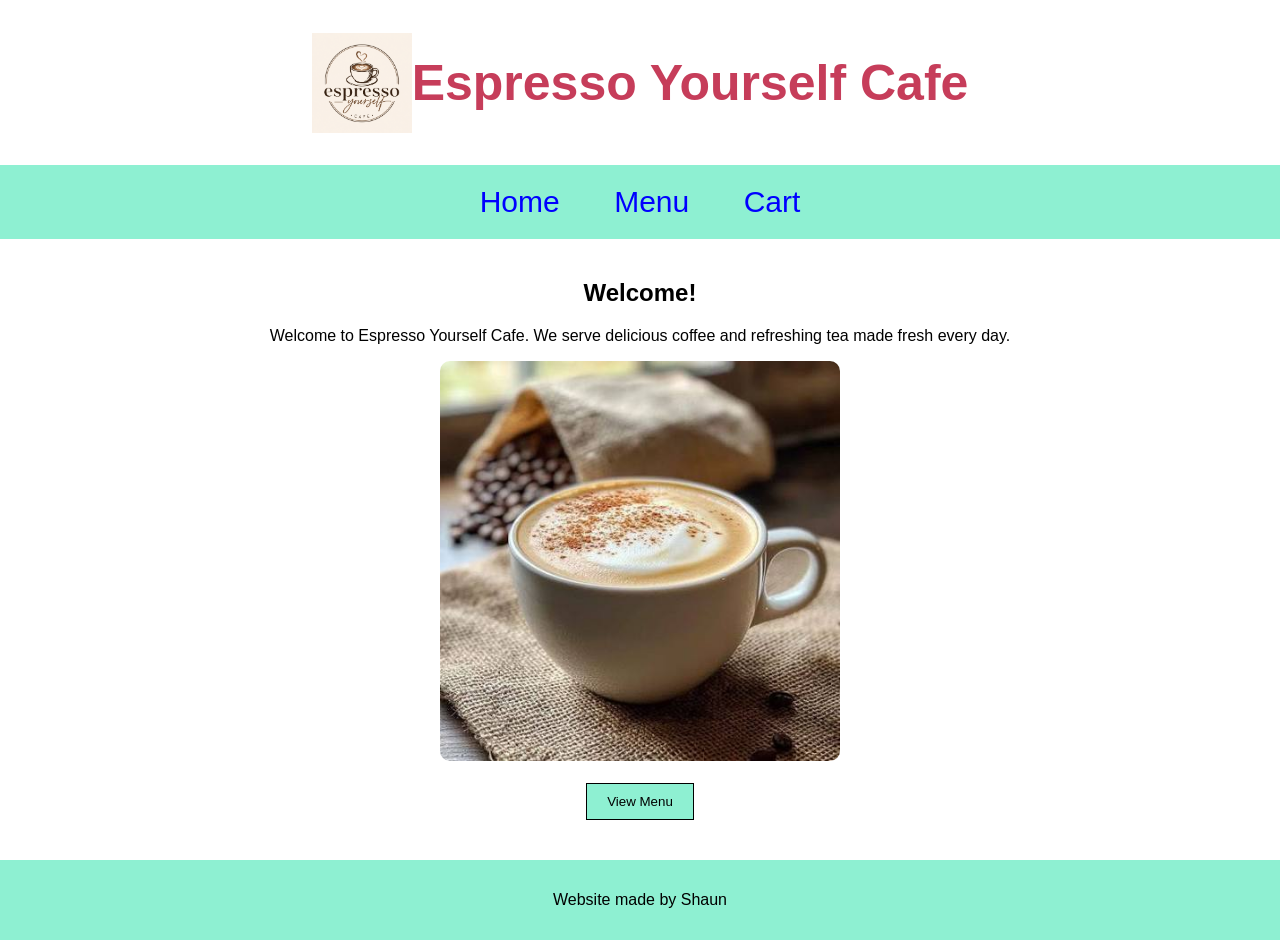
<file: index.html>
<!DOCTYPE html>
<html>

<head>

<title>Espresso Yourself Cafe</title>

<link rel="stylesheet" href="style.css">

</head>

<body>

<header>
<img src="cafe.png" alt="Logo" style="width:100px; height:100px;">

<h1>Espresso Yourself Cafe</h1>

</header>

<nav>

<a href="index.html">Home</a>

<a href="menu.html">Menu</a>

<a href="cart.html">Cart</a>

</nav>

<section class="home">

<h2>Welcome!</h2>

<p>
Welcome to Espresso Yourself Cafe.
We serve delicious coffee and refreshing tea
made fresh every day.
</p>

<img src="coffee1.jpg" class="homeImage">

<br><br>

<a href="menu.html">
<button>View Menu</button>
</a>

</section>

<footer>

<p>Website made by Shaun</p>

</footer>

</body>

</html>
</file>
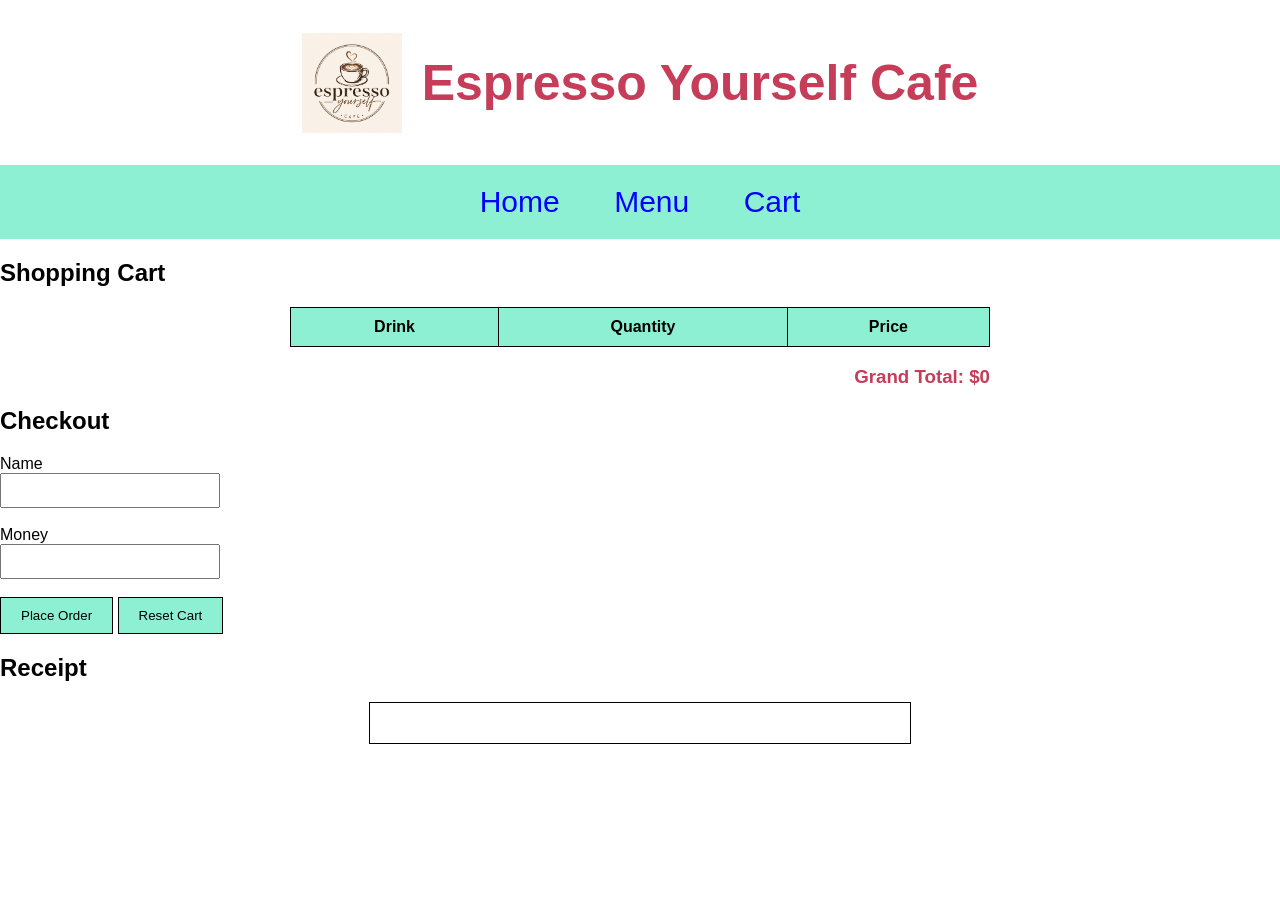
<file: cart.html>
<!DOCTYPE html>
<html>

<head>

<title>Shopping Cart</title>

<link rel="stylesheet" href="style.css">

</head>

<body>

<header>

<img src="cafe.png" alt="Logo" class="logo">

<h1>Espresso Yourself Cafe</h1>

</header>

<nav>

<a href="index.html">Home</a>

<a href="menu.html">Menu</a>

<a href="cart.html">Cart</a>

</nav>

<h2>Shopping Cart</h2>

<div class="cart">

<table>

 <tr>
<th>Drink</th>
<th>Quantity</th>
 <th>Price</th>
</tr>

<tbody id="cartTable">

</tbody>
</table>

<h3 id="total">  Grand Total: $0</h3>

</div>

<h2>Checkout</h2>

<label>Name</label>

<br>

<input type="text" id="customerName">

<br><br>

<label>Money</label>

<br>

<input type="number" id="money">

<br><br>

<button onclick="placeOrder()">

Place Order

</button>

<button onclick="resetCart()">

Reset Cart

</button>

<h2>Receipt</h2>

<div id="receipt">

</div>

<script src="script.js"></script>

<script>

displayCart();
</script>

</body>

</html>
</file>
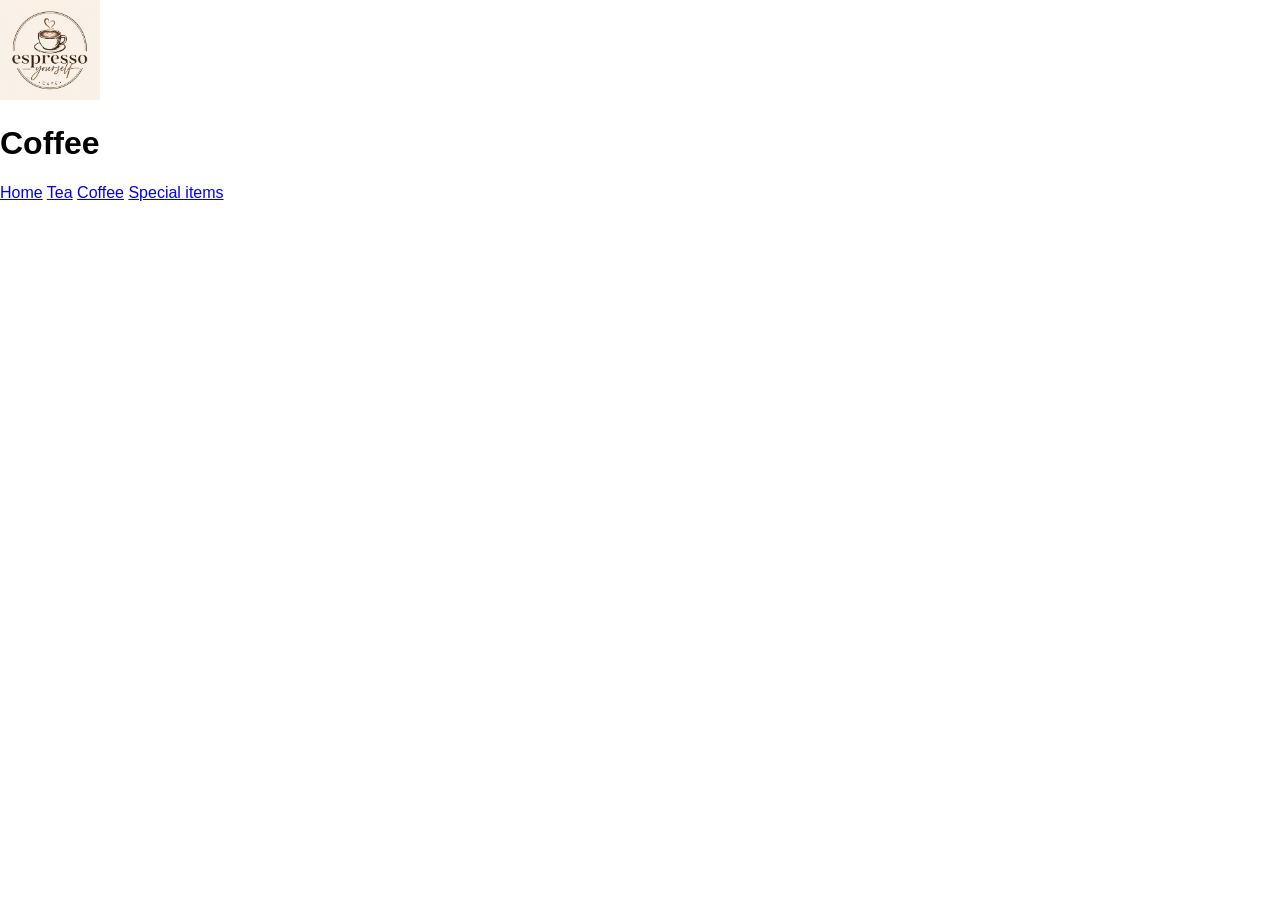
<file: Coffee.html>
<!DOCTYPE html>
<html>
<head>
<title>Cafe</title>
<link href="style.css" rel="stylesheet">
</head>
<body>
    <img src="cafe.png" alt="Logo" style="width:100px; height:100px;">

<h1>Coffee</h1>


<div class="nav">
    
    <a href="index.html"> Home</a>

    <a href="Tea.html"> Tea</a>
    
    <a href="Coffee.html"> Coffee</a>
    
    <a href="special.html"> Special items</a>
    
</div>

<script src="script.js"></script>

</body>

</html>
</file>
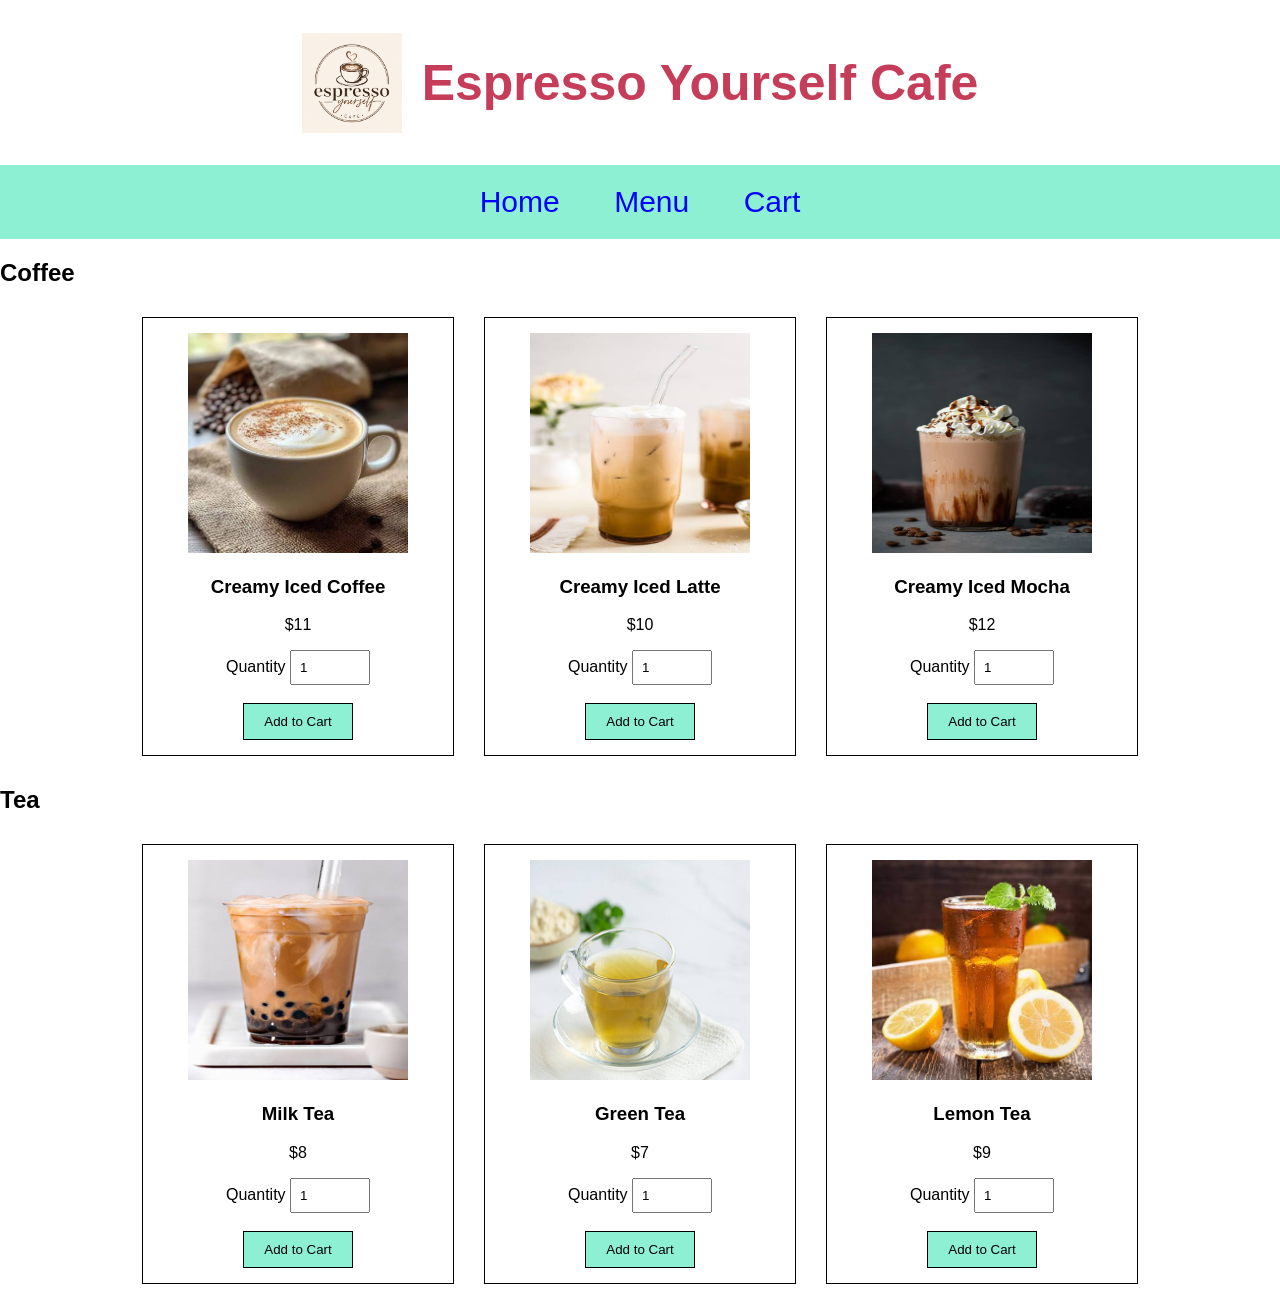
<file: menu.html>
<!DOCTYPE html>
<html>

<head>

<title>Menu</title>

<link rel="stylesheet" href="style.css">

</head>

<body>

<header>

<img src="cafe.png" alt="Logo" class="logo">

<h1>Espresso Yourself Cafe</h1>
</header>

<nav>

<a href="index.html">Home</a>

<a href="menu.html">Menu</a>

<a href="cart.html">Cart</a>

</nav>

<h2>Coffee</h2>

<div class="menu">

<div class="item">

<img src="coffee1.jpg" alt="Coffee">

<h3>Creamy Iced Coffee</h3>

<p>$11</p>

Quantity

<input type="number" id="qty1" value="1" min="1" max="10">

<br><br>

<button onclick="addToCart(1)">
Add to Cart
</button>

</div>

<div class="item">

<img src="coffee2.jpg" alt="Latte">

<h3>Creamy Iced Latte</h3>

<p>$10</p>

Quantity

<input type="number" id="qty2" value="1" min="1" max="10">

<br><br>

<button onclick="addToCart(2)">
Add to Cart
</button>
</div>

<div class="item">

<img src="coffee3.jpg" alt="Mocha">

<h3>Creamy Iced Mocha</h3>

<p>$12</p>

Quantity

<input type="number" id="qty3" value="1" min="1" max="10">
<br><br>

<button onclick="addToCart(3)">
Add to Cart
</button>

</div>

</div>

<h2>Tea</h2>

<div class="menu">

<div class="item">

<img src="tea1.jpg" alt="Milk Tea">

<h3>Milk Tea</h3>

<p>$8</p>

Quantity

<input type="number" id="qty4" value="1" min="1" max="10">

<br><br>

<button onclick="addToCart(4)">
 Add to Cart
</button>

</div>

<div class="item">

<img src="tea2.jpg" alt="Green Tea">

<h3>Green Tea</h3>

<p>$7</p>

Quantity

<input type="number" id="qty5" value="1" min="1" max="10">

<br><br>

<button onclick="addToCart(5)">
 Add to Cart
</button>

</div>

<div class="item">

<img src="tea3.jpg" alt="Lemon Tea">

<h3>Lemon Tea</h3>

<p>$9</p>

Quantity

<input type="number" id="qty6" value="1" min="1" max="10">

<br><br>

<button onclick="addToCart(6)">
Add to Cart
</button>

</div>

</div>

<script src="script.js"></script>

</body>

</html>
</file>
<file: style.css>
body{
    margin:0;
    font-family:Arial, sans-serif;
    background-color:white;
}

/* Header */

header{
    display:flex;
    align-items:center;
    justify-content:center;
    padding:20px;
}

.logo{
    width:100px;
    height:100px;
    margin-right:20px;
}

header h1{
    color:#C63D5A;
    font-size:50px;
}

/* Navigation */

nav{
    background-color:#8EF0D2;
    text-align:center;
    padding:20px;
}

nav a{
    text-decoration:none;
    color:blue;
    font-size:30px;
    margin:25px;
}

nav a:hover{
    text-decoration:underline;
}

/* Home */

.home{
    text-align:center;
    margin-top:40px;
}

.homeImage{
    width:400px;
    border-radius:10px;
}

/* Menu */

.menu{
    display:flex;
    justify-content:center;
    flex-wrap:wrap;
    gap:30px;
    margin:30px;
}

.item{
    width:280px;
    border:1px solid black;
    padding:15px;
    text-align:center;
    background:white;
}

.item img{
    width:220px;
    height:220px;
}

.item input{
    width:60px;
}

/* Buttons */

button{
    background-color:#8EF0D2;
    border:1px solid black;
    padding:10px 20px;
    cursor:pointer;
}

button:hover{
    background-color:#70E3C2;
}

/* Cart */

.cart{
    width:700px;
    margin:auto;
}

table{
    width:100%;
    border-collapse:collapse;
}

table, th, td{
    border:1px solid black;
}

th{
    background:#8EF0D2;
    padding:10px;
}

td{
    padding:10px;
    text-align:center;
}

#total{
    text-align:right;
    color:#C63D5A;
}


input{
    padding:8px;
    width:200px;
}

#receipt{
    width:500px;
    margin:20px auto;
    border:1px solid black;
    padding:20px;
    background:white;
}



footer{
    margin-top:40px;
    background:#8EF0D2;
    text-align:center;
    padding:15px;
}
</file>
